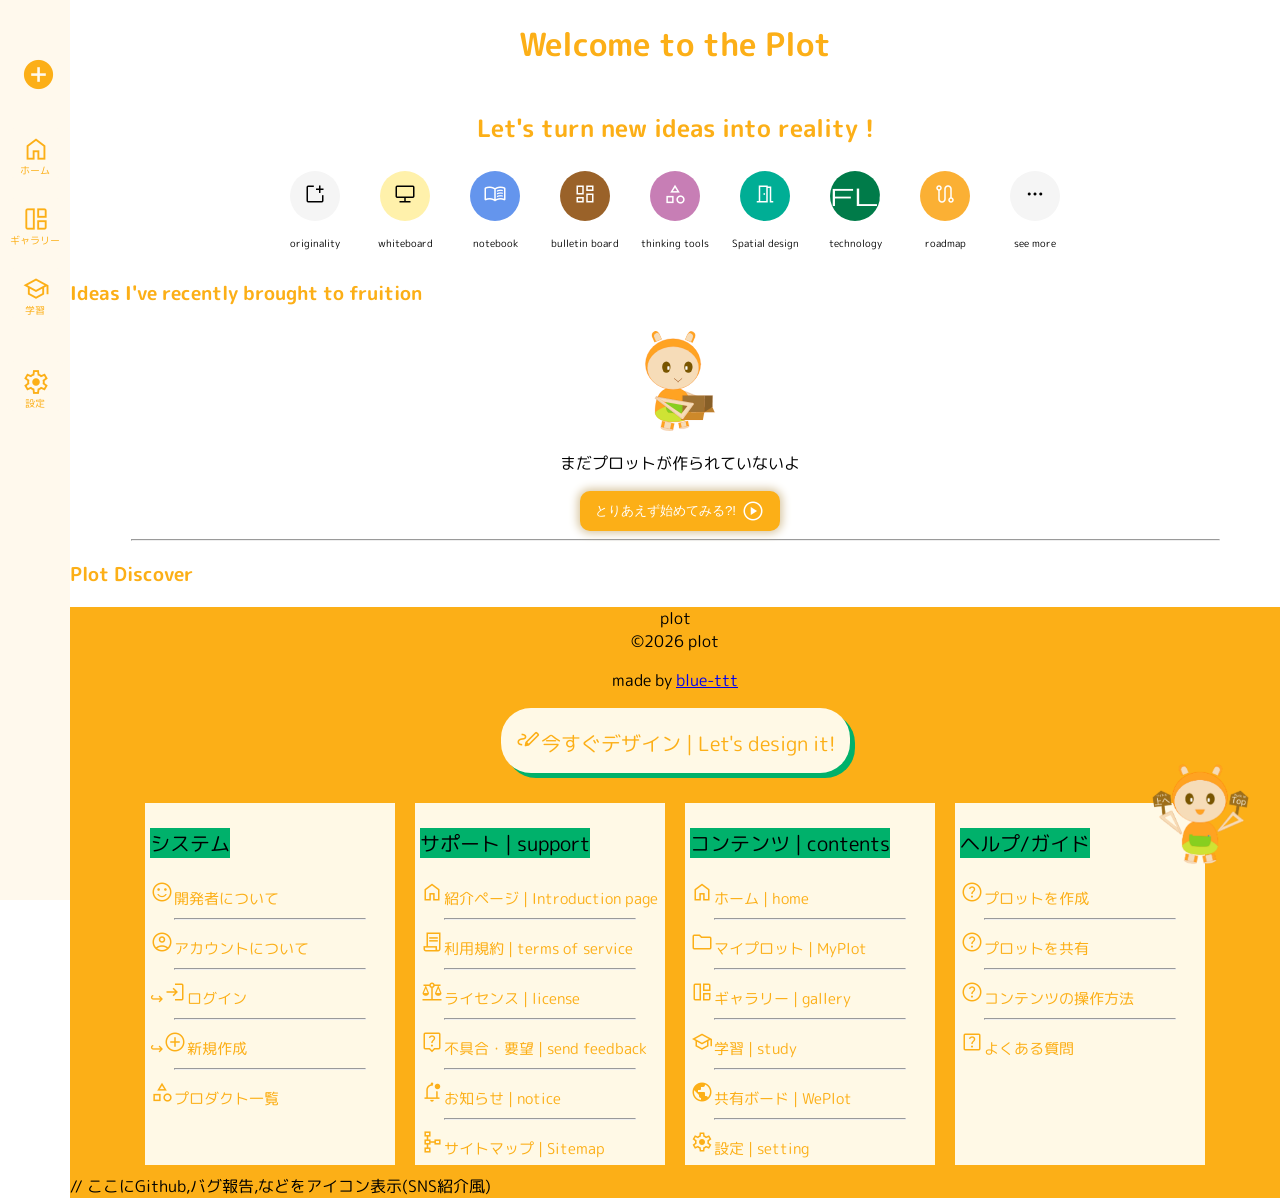
<file: index.html>
<!DOCTYPE html>
<html lang="ja">
<head>
  <meta charset="UTF-8">
  <meta name="viewport" content="width=device-width, initial-scale=1.0">
  <title>plot 誰もが小さなアイディアを大きな創造に</title>
  <link rel="icon" href="data/plot-icon.png">
  <link rel="stylesheet" href="program/style.css">
  <script src="program/fetch.js"></script>
  <script src="program/i18n.js"></script>
  <style>
   body{ margin:0; padding-left:70px;/* navの分開ける */ }
   .allcenter{ display:flex; flex-direction:column; justify-content:center; align-items:center;  }
   .back-to-top{ position:fixed; right:30px; bottom:30px; z-index:240; }
   .btn-make-plot{ border-radius:50%; border:none; font-size:30px; width:50px; aspect-ratio:1/1; padding:0; margin:5px 20px; transition:all 0.2s ease-in-out; }
   .btn-make-plot:hover{ transform:scale(1.1); }
   .make-new-plots-BtnAndText{ flex-direction:column; justify-content:center; padding:0; text-align:center; }
   .make-new-plots{ display:flex; flex-direction:row; padding:0; flex-wrap:wrap; }
   .make-new-plots p{ font-size:10px; }

   .noplot{ margin: 5px; width:100%; display:flex; flex-direction: column; justify-content:center; align-items: center; }
   .noplot img{ width:100px; height:100px; margin:5px; padding:0; }
   .noplot button{ width:200px; height:40px; background-color:#FCAF17; color:#fff; border:none; box-shadow:0 0 10px 2px #d5c29b; border-radius:10px; display:flex; flex-direction:row; justify-content:center; align-items:center; }
    
  @media(max-width:768px){
    body{ padding-left:0; padding-bottom:50px;/*navの左余白を消し,下に作る*/ }
    nav{ bottom:40px; width:100vw; height:50px; position: fixed; }
    .back-to-top{ position:fixed; right:10px; bottom:35px; z-index:240; }
    }
  </style>
</head>
<body>
  <nav><div id="navi"></div></nav>
 <div class="allcenter">
  <h1 class="i18n">プロットへようこそ | Welcome to the Plot</h1>
  <h2 class="i18n">新しいアイデアを形にしましょう！ | Let's turn new ideas into reality !</h2>
  <div class="make-new-plots">
   <div class="make-new-plots-BtnAndText"><button class="btn-make-plot make-plot-blank" style="color:#000; background-color:#f5f5f5;"><icon class="btn">new_window</icon></button><p class="i18n">空白 | originality</p></div>
   <div class="make-new-plots-BtnAndText"><button class="btn-make-plot make-plot-whiteboard" style="color:#000; background-color:#FFF1AB;"><icon class="btn">jamboard_kiosk</icon></button><p class="i18n">ホワイトボード | whiteboard</p></div>
   <div class="make-new-plots-BtnAndText"><button class="btn-make-plot make-plot-whiteboard" style="color:#fff; background-color:#6495ED;"><icon class="btn">menu_book</icon></button><p class="i18n">ノート | notebook</p></div>
   <div class="make-new-plots-BtnAndText"><button class="btn-make-plot make-plot-bulletinboard" style="color:#fff; background-color:#9A6229;"><icon class="btn">dashboard</icon></button><p class="i18n">掲示板 | bulletin board</p></div>
   <div class="make-new-plots-BtnAndText"><button class="btn-make-plot make-plot-thinkingtools" style="color:#fff; background-color:#C77EB5;"><icon class="btn">category</icon></button><p class="i18n">思考ツール | thinking tools</p></div>
   <div class="make-new-plots-BtnAndText"><button class="btn-make-plot make-plot-spacedesign" style="color:#fff; background-color:#00AE95;"><icon class="btn">meeting_room</icon></button><p class="i18n">空間デザイン | Spatial design</p></div>
   <div class="make-new-plots-BtnAndText"><button class="btn-make-plot make-plot-thinkingtools" style="color:#fff; background-color:#007B49;"><icon class="btn">flowchart</icon></button><p class="i18n">技術 | technology</p></div>
   <div class="make-new-plots-BtnAndText"><button class="btn-make-plot make-plot-roadmap" style="color:#fff; background-color:#FBB034;"><icon class="btn">route</icon></button><p class="i18n">ロードマップ | roadmap</p></div>
   <div class="make-new-plots-BtnAndText"><button class="btn-make-plot make-plot-more" style="color:#000; background-color:#f5f5f5;"><icon class="btn">more_horiz</icon></button><p class="i18n">もっと見る | see more</p></div>
  </div>
 </div>
  
  <h3 class="i18n">最近 形にしたアイデア | Ideas I've recently brought to fruition</h3>
  <div id="MyPlots"><div id="noPlot" class="noplot"><img src="data/plot-none.svg"></img><p>まだプロットが作られていないよ</p><button>とりあえず始めてみる?!<icon class="btn" style="margin-left: 5px;">play_circle</icon></button></div></div>

  <hr style="width:90%;">
  <h3>Plot Discover</h3>
  
   <footer>
    <a href="" data-tooltip="ページ上へ戻る" class="back-to-top"><img src="data/plot-BackToTop.png" alt="ページ上に戻る" style="width:100px; height:auto;"></a>
    <div id="footer"></div>
   </footer>
 <script>
  const MyPlot_data = '';
  if (MyPlot_data){

  } else {
    document.getElementById('noPlot').style.display = 'flex';
  };
  i18nStart();
 </script>
</body>
</html>
</file>
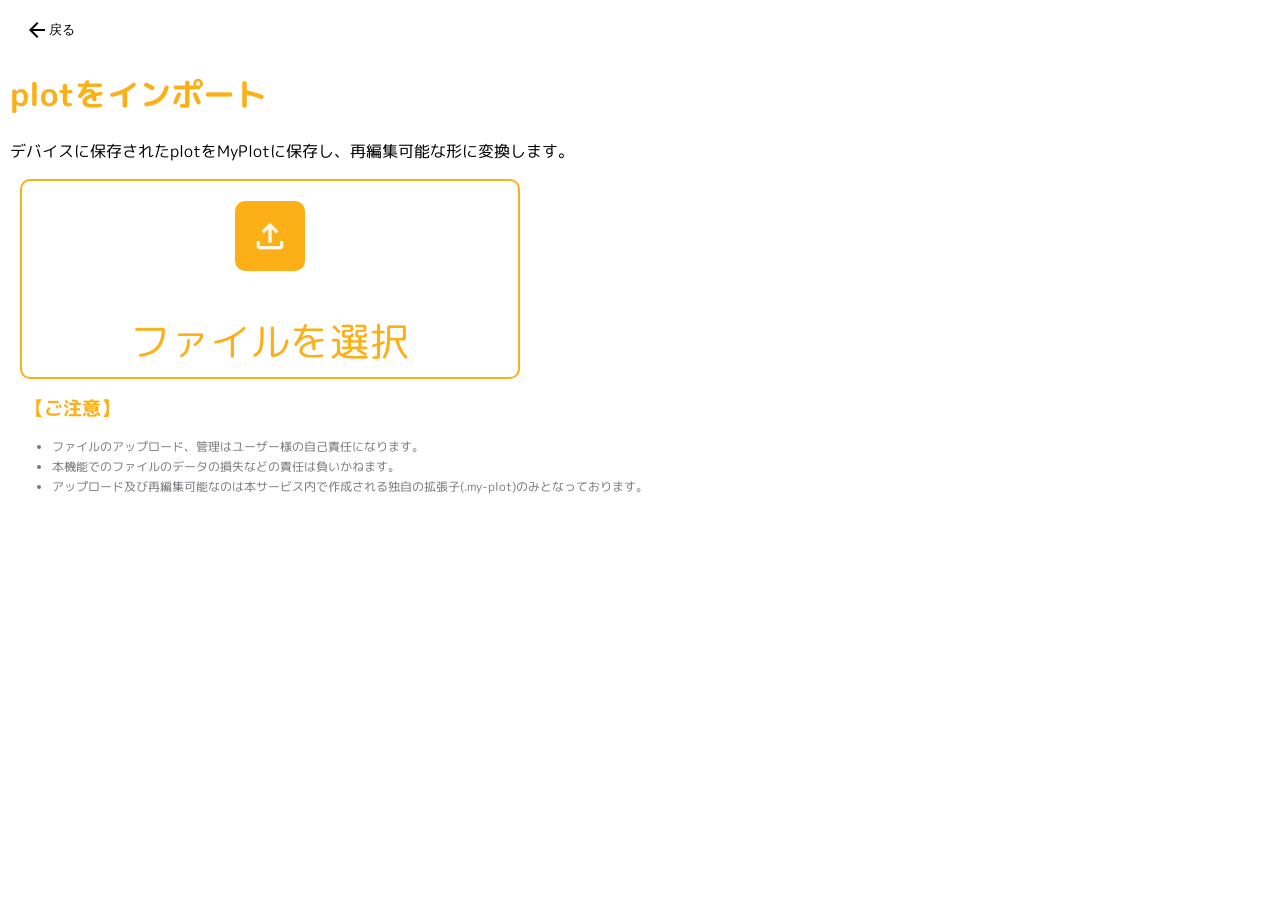
<file: support/Import/index.html>
<!DOCTYPE html>
<html lang="ja">
  <head>
    <title>プロットをインポートする</title>
    <meta charset="UTF-8">
    <meta name="viewport" content="width=device-width, initial-scale=1.0 user-scalable=no">
    <link rel="stylesheet" href="https://blue-ttt.github.io/plot/program/style.css">
    <script src="https://blue-ttt.github.io/plot/program/i18n.js"></script>
  </head>
  <body>
    <button class="btn-back" onclick="window.history.back();"><span class="material-symbols-outlined">arrow_back</span>戻る</button>
    <h1>plotをインポート</h1>
    <p>デバイスに保存されたplotをMyPlotに保存し、再編集可能な形に変換します。</p>
    <!--- アップロード部分(本物は隠して、labelで関連つけたのでcssを指定) --->
    <label class="file-upload">
      <input type="file" accept=".png">
      <div class="upload-file-texts">
      <span class="material-symbols-outlined upload-rogo">upload</span>
      <p style="font-size:40px;">ファイルを選択</p>
      </div>
    </label>
    <h3 style="padding:0; margin:15px;">【ご注意】</h3>
    <ul>
    <li class="up-warning-text">ファイルのアップロード、管理はユーザー様の自己責任になります。</li>
    <li class="up-warning-text">本機能でのファイルのデータの損失などの責任は負いかねます。</li>
    <li class="up-warning-text">アップロード及び再編集可能なのは本サービス内で作成される独自の拡張子(.my-plot)のみとなっております。</li>
    </ul>

    <style>
      body{ padding:10px; margin:0; }
      .file-upload{ display:flex; max-width:500px; height:200px; margin:10px; padding:20px; background-color:#fff; color:#FCAF17; cursor:pointer; border:2px solid #FCAF17; border-radius:10px; transition:all 0.3s ease; }
      .file-upload:hover{ background-color:#FFF9E6; }
      .upload-rogo{ display:flex; border-radius:10px; width:70px; height:70px; padding:0; margin:auto; font-size:40px; background-color:#FCAF17; color:#FFF9E6; align-items:center; justify-content:center; }
      .upload-file-texts{ display:flex; flex-direction:column; align-items:center; justify-content:center; margin:auto; padding:0; }
      input[type="file"]{ display:none; }
      .up-warning-text{ color:#77787B; font-size:12px; padding:0; margin:2px; }
    </style>
  </body>
</html>
</file>
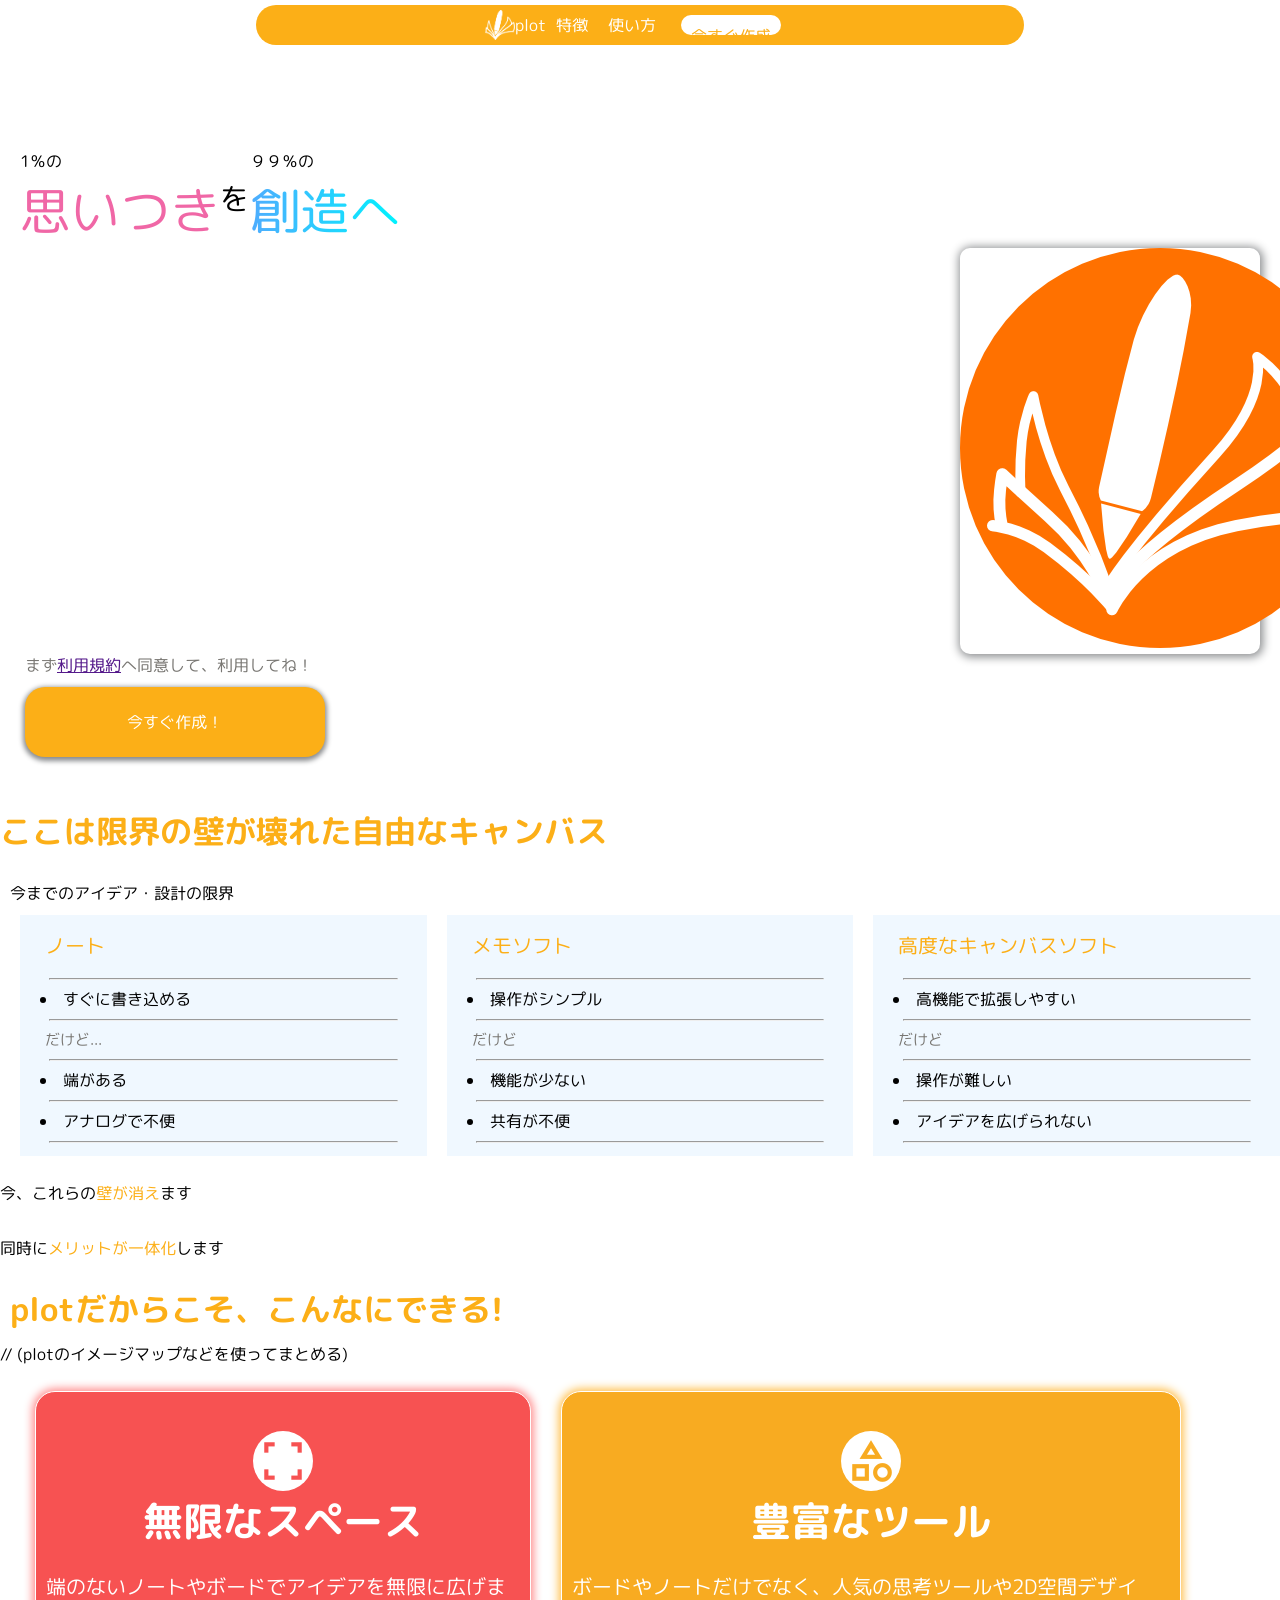
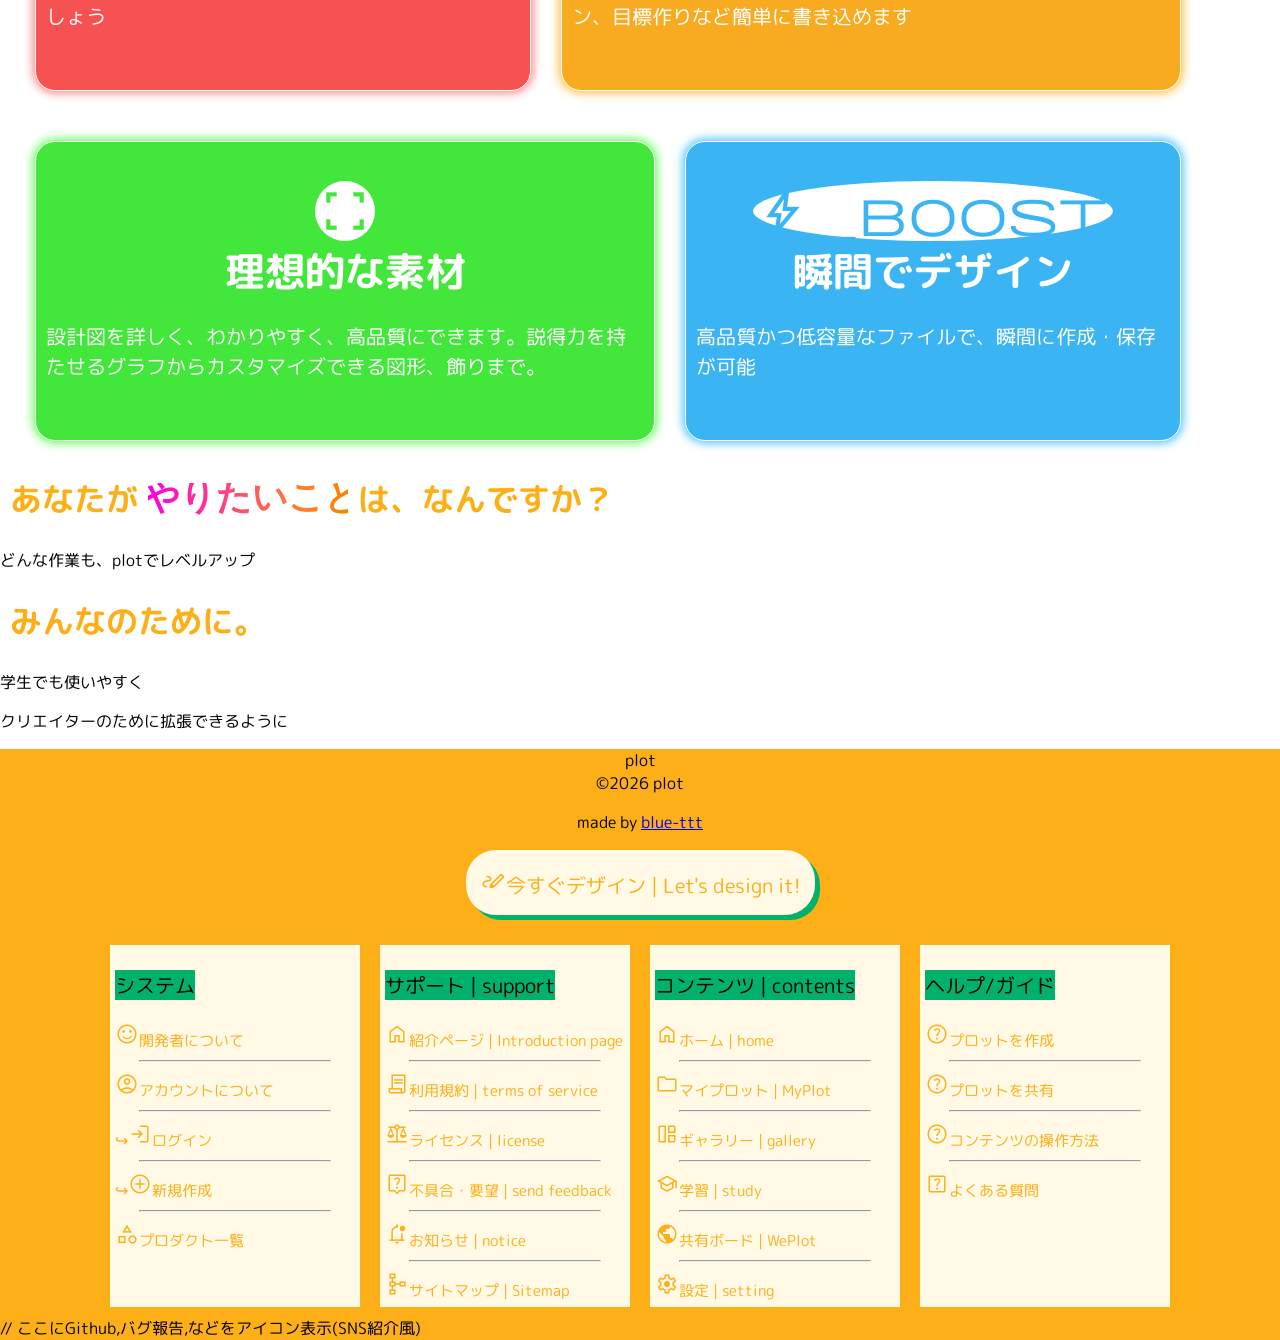
<file: about.html>
<!DOCTYPE html>
<html lang="ja">
<head>
 <meta charset="UTF-8">
 <title>plot 誰もが小さなアイディアを大きな創造に</title>
 <link rel="stylesheet" href="program/style.css">
 <meta name="viewport" content="width=device-width, initial-scale=1.0">
 <script src="program/fetch.js"></script>
 <script src="program/i18n.js"></script>
 <style>
  body{ padding:0; margin:0; padding-top:50px; }
  header{ display: block; width:100vw; background-color: #fff;padding:0; margin:0; position: fixed; top: 0; z-index:200; }
  .header{ background-color:#FCAF17; width:60%; border-radius:30px; padding:5px; margin:auto; display:flex; flex-direction:column; align-items:center; justify-content:center; position: fixed; top: 5px; left:50%; transform: translateX(-50%); }
  .head-infolink{ padding:0; margin:0 10px; color:#fff; text-decoration:none; }
  .head-infolink:hover{ text-decoration:underline; }
  .head-makebtn{ display:inline-block; height:20px; padding:10px; margin:0 15px; background-color:#fff; color:#FCAF17; border-radius:30px; text-decoration:none; }
  .header:hover .header-more-text{ display:flex; }
  .header-more-text{ display:none; flex-direction:row; align-items:center; justify-content:center; }
  .header-more-text-textbox{ display:flex; flex-direction:column; align-items:center; justify-content:center; }
  .header-question{ flex:1; }
  .header-question hr{ width:80%; padding:0; margin:5px auto; height:0; border-top:1px solid #797773; }
  .header-main{ display: flex; flex-direction: row; justify-content: center; align-items: center; }

  .header-link{ flex:1; }
  .header-link p{ font-size:10px; margin:0; padding:0; margin-left:10px; }
  .header-text-link{ text-decoration:underline; color:#fff; }
  
  .title-area{ padding:0; margin:20px; margin-top: 100px; display:flex; flex-direction:column; }
  .title1{ color:#F067A6; font-size:50px; padding:0; margin:0; }
  .title2{ color:#000; font-size:30px; display:flex; align-items:center; }
  .title3{ font-size:50px; padding:0; margin:0; background:linear-gradient(to right, #4facfe 0%, #00f2fe 100%); -webkit-background-clip:text; background-clip:text;/*文字へ切り抜く*/ color:transparent; }
  .title-idea{ display:flex; flex-direction:column; }
  .title-souzou{ display:flex; flex-direction:column; }
  .title_textarea{ padding:0; margin:0; display:flex; flex-direction:row; }
  .title_video{ width:300px; border-radius:10px; box-shadow:1px 1px 10px 2px #8A8C8E; margin-left: auto; }
  .text1{ margin:0px 5px; padding: 0; color: #797773; }
  .btn-now-make{ display:flex; flex-direction: row; align-items: center; justify-content: center; background-color: #FCAF17; text-decoration: none; color:#fff; border-radius: 20px; width:300px; height:70px; padding: none; margin: 10px 5px; box-shadow: 0px 2px 5px 2px #8A8C8E; }

  .index{ background-color:#fff; padding:10px; margin:0; }
  .index2_cade_board{ padding:10px 20px; display:flex; flex-direction:row; }

  .index1{ display:flex; flex-direction: column; }
  .index1-cades{ display: flex; flex-direction: row; align-items: center; justify-content: center; padding:0; margin:5px 10px; width:100%; }
  .index1 .cade{ display: flex; flex-direction: column; justify-content: center; flex:1; margin:5px 10px; padding:5px 20px; background-color:aliceblue; }
  .index1 .cade-title{ color:#FCAF17; margin:10px 5px !important; }
  .index1 .cade-title{ font-size: 20px; }
  .index1 .cade p{margin:0 5px;}
  .index1 .mini-text{ color:#797773; font-size: 15px; margin:5px; }
  .index1 hr{width:95%; }
  
  .index2{ position:sticky; top:0px; z-index:100; }
  .index2_cade{ display:flex; flex-direction:column; align-items:center; justify-content:center; padding:10px; margin:15px; box-shadow:0px 0px 10px 2px var(--shadowColor); border-radius:20px; height:300px; color:#fff; border:1px solid #fff; z-index:5; transition:all 0.2s ease-in-out; }
  .index2_cade b{ font-size:40px; }
  .index2_cade p{ font-size:20px; }
  .index2_cade .material-symbols-outlined{ background-color:#fff; font-size:50px; padding:5px; margin:0; border-radius:50%; }
  .index2_cade:hover{ transform:translateY(-5px); box-shadow:0px 3px 10px 2px var(--shadowColor); z-index:5; }

  .index3{ display: flex; flex-direction: row; align-items: center; }
  .index3 svg{ margin:0 10px; }

  @media(max-width:768px){
   .index{ background-color:#fff; padding:5px; margin:0; }
   .index2_cade{ width:90% !important; }
   .index2_cade_board{ padding:10px; display:flex; flex-direction:column; }
  }
 </style>
</head>
<body>
 <header>
  <div class="header">
   <div class="header-main">
    <img src="https://blue-ttt.github.io/plot/data/plot_icon_outline.png" style="width:30px; height:30px;"><span style="color:#fff;">plot</span>
    <a class="head-infolink" href=" ">特徴</a>
    <a class="head-infolink" href=" ">使い方</a>
    <a class="head-makebtn" href=" ">今すぐ作成</a>
   </div>
  <div class="header-more-text">
   <div class="header-link">
    <p>ギャラリーページ</p>
    <a href="gallery.html" class="header-text-link">どんな物が作れる？</a>
    <p>編集ページでの</p>
    <a href="gallery.html" class="header-text-link">操作方法</a>
   </div>
   <div class="header-question">
    <b style="margin:5px auto;">Q&A</b>
    <p>Q：今すぐ作りたいのですが</p>
    <p>A：もちろん可能です。アカウント作成もアプリ入手も必要ありません。上の『今すぐ作成』を押して可能性を広げましょう！</p>
    <hr>
    <p>Q：無料ですか？</p>
    <p>A：無料です！追加料金もなく基本的に無制限に使えます。</p>
    <hr>
    <p>Q：高度な技術の知識がないのですが</p>
    <p>A：大丈夫です。簡単な操作でノートのように直感的に思いついたことを形にできます。</p>
    <hr>
    <p>Q：大まかに作った後、詳細をカスタマイズしたいのですが、この切り替えは可能ですか？</p>
    <p>A：可能です！直感操作の「ひらめき」モードから細かいところまで正確に設計できる「くみたて」モードへ途中変更可能です。</p>
    </div>
   </div>
 </header>
 
 <div class="title-area">
  <div class="title_textarea">
   <span class="title-idea"><span>1％の</span><span class="title1"> 思いつき</span></span>
   <span class="title2">を</span>
   <span class="title-souzou"><span>９９％の</span><span class="title3"> 創造へ</span></span>
  </div>
  <div class="title_video"><video src="" loop autoplay muted playsinline poster="https://blue-ttt.github.io/plot/data/plot-icon.png"></video></div>
  <p class="text1">まず<a href="">利用規約</a>へ同意して、利用してね！</p>
  <a href="" class="btn-now-make">今すぐ作成！</a>
 </div>
<div class="index1">
  <h1>ここは限界の壁が壊れた自由なキャンバス</h1>
  <p style="margin:0 10px; margin-top: 5px;">今までのアイデア・設計の限界</p>
  <div class="index1-cades">
  <div class="cade">
    <p class="cade-title">ノート</p><hr>
    <li>すぐに書き込める</li><hr>
    <p class="mini-text">だけど...</p><hr>
    <li>端がある</li><hr>
    <li>アナログで不便</li><hr>
  </div>
  <div class="cade">
    <p class="cade-title">メモソフト</p><hr>
    <li>操作がシンプル</li><hr>
    <p class="mini-text">だけど</p><hr>
    <li>機能が少ない</li><hr>
    <li>共有が不便</li><hr>
  </div>
  <div class="cade">
    <p class="cade-title">高度なキャンバスソフト</p><hr>
    <li>高機能で拡張しやすい</li><hr>
    <p class="mini-text">だけど</p><hr>
    <li>操作が難しい</li><hr>
    <li>アイデアを広げられない</li><hr>
  </div>
  </div>
  <p>今、これらの<span class="maincolor">壁が消え</span>ます</p>
  <p>同時に<span class="maincolor">メリットが一体化</span>します</p>
</div>


 <div>
  <h1 class="index index2">plotだからこそ、こんなにできる!</h1>
  // (plotのイメージマップなどを使ってまとめる)
  <div class="index2_cade_board">
   <div class="index2_cade" style="width:40%; background-color:#F75252; --shadowColor:#FF8181;"><span class="material-symbols-outlined" style="color:#F75252;">fullscreen</span><b>無限なスペース</b><p>端のないノートやボードでアイデアを無限に広げましょう</p></div>
   <div class="index2_cade" style="width:50%; background-color:#F8AB21; --shadowColor:#FFBB41;"><span class="material-symbols-outlined" style="color:#F8AB21;">category</span><b>豊富なツール</b><p>ボードやノートだけでなく、人気の思考ツールや2D空間デザイン、目標作りなど簡単に書き込めます</p></div>
  </div>
  <div class="index2_cade_board">
   <div class="index2_cade" style="width:50%; background-color:#43E73B; --shadowColor:#5FFD57;"><span class="material-symbols-outlined" style="color:#43E73B;">fullscreen</span><b>理想的な素材</b><p>設計図を詳しく、わかりやすく、高品質にできます。説得力を持たせるグラフからカスタマイズできる図形、飾りまで。</p></div>
   <div class="index2_cade" style="width:40%; background-color:#3BB4F3; --shadowColor:#48C0FF;"><span class="material-symbols-outlined" style="color:#3BB4F3;">bolt_boost</span><b>瞬間でデザイン</b><p>高品質かつ低容量なファイルで、瞬間に作成・保存が可能</p></div>
  </div>
 </div>

 <div>
  <h1 class="index index3">あなたが<svg width="200px" height="100%" viewBox="0 0 2082 337" version="1.1" xmlns="http://www.w3.org/2000/svg" xmlns:xlink="http://www.w3.org/1999/xlink" xml:space="preserve" xmlns:serif="http://www.serif.com/" style="fill-rule:evenodd;clip-rule:evenodd;stroke-linejoin:round;stroke-miterlimit:2;"><g transform="matrix(1,0,0,1,-199.48682,-1071.988267)"><g transform="matrix(1,0,0,1,-18957.535433,0)"><g transform="matrix(0.216315,0,0,0.216315,18946.628004,1116.610289)"><g transform="matrix(1662.947697,0,0,1662.947697,11065.059385,1027.624421)"></g><text x="788.043px" y="1027.624px" style="font-family:'HanziPenSC-W3', 'HanziPen SC', cursive;font-size:1662.948px;fill:url(#_Linear1);">やりたいこと</text></g></g></g><defs><linearGradient id="_Linear1" x1="0" y1="0" x2="1" y2="0" gradientUnits="userSpaceOnUse" gradientTransform="matrix(9621.815373,0,0,1554.856096,972.629814,571.145279)"><stop offset="0" style="stop-color:rgb(255,0,217);stop-opacity:1"/><stop offset="0.73" style="stop-color:rgb(255,124,50);stop-opacity:1"/><stop offset="1" style="stop-color:rgb(255,131,0);stop-opacity:1"/></linearGradient></defs></svg>は、なんですか？</h1>
  <p>どんな作業も、plotでレベルアップ</p>
  <div></div>
 </div>

 <h1 class="index">みんなのために。</h1>
 <p>学生でも使いやすく</p>
 <p>クリエイターのために拡張できるように</p>
 
 <footer><div id="footer"></div></footer>
 
 <script>
  i18nStart();
 </script>
</body>
</html>
</file>
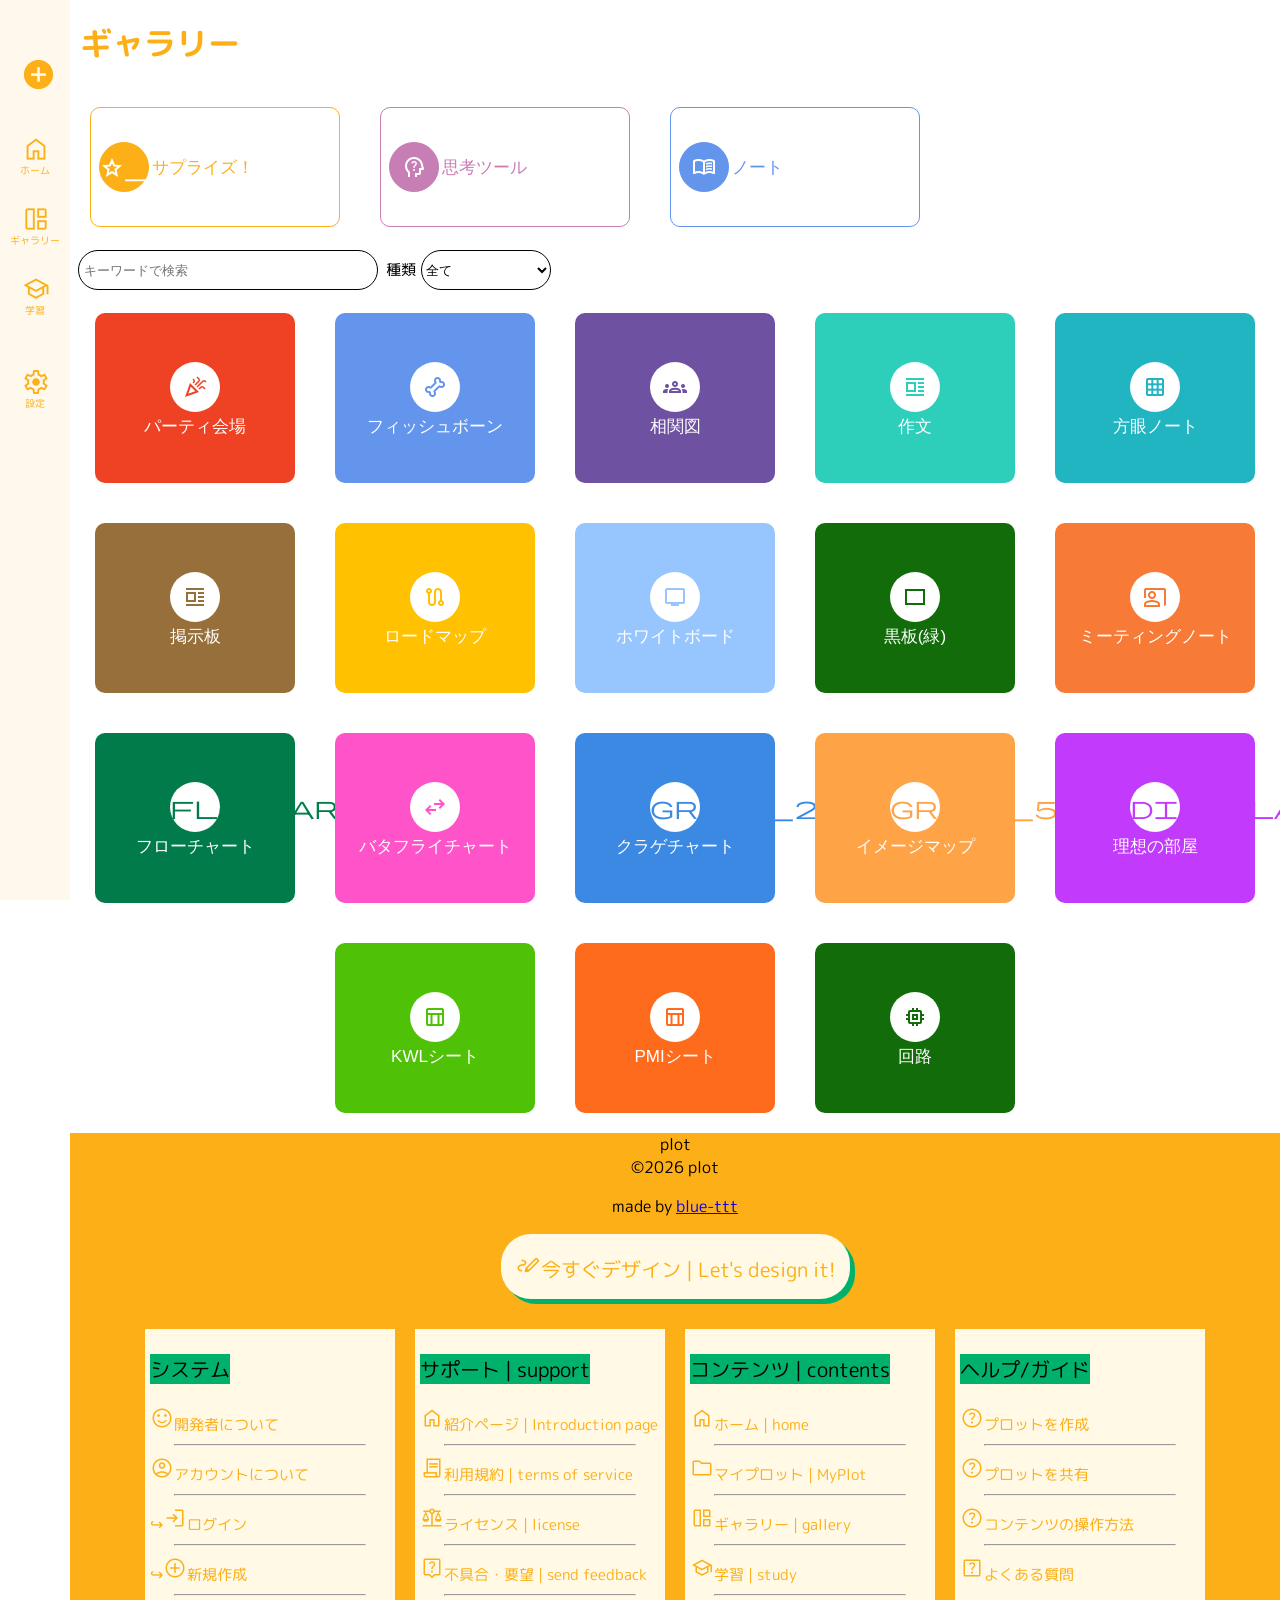
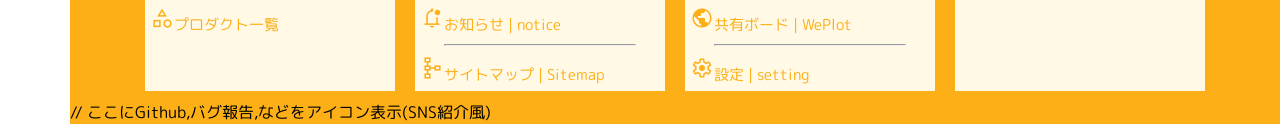
<file: gallery.html>
<!DOCTYPE html>
<html lang="ja">
<head>
  <title>ギャラリー</title>
  <meta charset="UTF-8">
  <meta name="viewport" content="width=device-width, initial-scale=1.0">
  <link rel="stylesheet" href="https://fonts.googleapis.com/css2?family=Material+Symbols+Outlined:opsz,wght,FILL,GRAD@20..48,100..700,0..1,-50..200" />
  <link rel="stylesheet" href="https://blue-ttt.github.io/plot/program/style.css">
  <script src="https://blue-ttt.github.io/plot/program/fetch.js"></script>
  <script src="https://blue-ttt.github.io/plot/program/i18n.js"></script>
</head>
<body>
  <script>
    const GalleryData = [
      { title: "パーティ会場", info: "素敵なパーティ会場のレイアウトを設計しましょう", HowToUse: "1. 会場の枠を調整　/　2. 素材やテキスト、メモで設計", img: "https://blue-ttt.github.io/plot/data/plot-ad1.png", other: "お祝い 空間デザイン", id: "G_0001", color: "#EF4123", icon: "celebration", tag: "spatial_design", },
      { title: "フィッシュボーン", info: "なぜ？と思ったら骨を増やし、根本的な原因を解決しましょう", other: "魚 さかな 思考ツール", id: "G_0002", color: "#6495ED", icon: "pet_supplies", tag: "thinking_tools", },
      { title: "相関図", info: "人物と人物の関係の全体像をまとめましょう", other: "関係性", id: "G_0003", color: "#6F51A1", icon: "groups", tag: "bulletin_board", },
      { title: "作文", info: "書くことを明確にし、完璧な作文を作りましょう", other: "文章 国語 フレーズ", id: "G_0004", color: "#2DCFBB", icon: "format_image_left", tag: "thinking_tools", },
      { title: "方眼ノート", info: "図や文字の書きやすい方眼で、アイデアをまとめましょう", other: "四角", id: "G_0005", color: "#20B5C1", icon: "grid_on", tag: "notebook", },
      { title: "掲示板", info: "情報を付けて付けて 繋げて繋げて 整理しましょう", other: "ボード", id: "G_0006", color: "#976F3A", icon: "format_image_left", tag: "board", },
      { title: "ロードマップ", info: "目標は大きく！そして達成するためにやる事を具体化しましょう", other: "目標に向けて todo", id: "G_0007", color: "#FFC100", icon: "route", tag: "roadmap", },
      { title: "ホワイトボード", info: "枠のない空間で発想を広げていきましょう", other: "", id: "G_0008", color: "#97C6FF", icon: "tv", tag: "board", },
      { title: "黒板(緑)", info: "制限のない授業を始めましょう", other: "学校", id: "G_0009", color: "#126C0A", icon: "rectangle", tag: "board", },
      { title: "ミーティングノート", info: "会議でのアイデアや決定事項を記録しましょう", other: "ビジネス タスク", id: "G_0010", color: "#f77a36", icon: "co_present", tag: "notebook", },
      { title: "フローチャート", info: "最先端のプログラムを設計しよう", other: "プログラミング　プログラム", id: "G_0011", color: "#007B49", icon: "flowchart", tag: "technology", },
      { title: "バタフライチャート", info: "対立する２つの項目を比較し正確な判断をしましょう", other: "蝶 ちょう 思考ツール", id: "G_0012", color: "#ff54c9", icon: "swap_horiz", tag: "thinking_tools", },
      { title: "クラゲチャート", info: "結論に合う理由や根拠を広げましょう", other: "発想 論理的 文 くらげ 思考ツール", id: "G_0013", color: "#3b89e3", icon: "graph_2", tag: "thinking_tools", },
      { title: "イメージマップ", info: "テーマから連想するアイデアを無限に広げましょう", other: "広がる マインドマップ クモの巣 放射状 思考ツール", id: "G_0014", color: "#ffa347", icon: "graph_5", tag: "thinking_tools", },
      { title: "理想の部屋", info: "自分の理想の空間を設計して本物にしましょう", other: "空間デザイン", id: "G_0015", color: "#c23afc", icon: "dine_lamp", tag: "spatial_design", },
      { title: "KWLシート", info: "「知ってる事」「知りたい事」「学んだこと」で学習やプロジェクトでプロセスを管理しましょう", other: "表 勉強 授業 仕事 前 振り返り kwl 思考ツール", id: "G_0016", color: "#4fc208", icon: "table_chart", tag: "thinking_tools", },
      { title: "PMIシート", info: "ものを 長所・短所・興味 と多角的な視点から冷静に判断しましょう", other: "表 勉強 授業 仕事 観察 振り返り pmi 思考ツール", id: "G_0017", color: "#ff6b1c", icon: "table_chart", tag: "thinking_tools", },
      { title: "回路", info: "未来の回路を設計しよう", other: "技術 テクノロジー エンジニア 開発", id: "G_0018", color: "#126C0A", icon: "memory", tag: "technology", },
    ]
  </script>
  <div id="navi"></div>
  <h1 style="padding:20px 10px; margin:0;">ギャラリー</h1>
  <div class="gallery_collection">
    <button class="c-gallery-cade" style="--gallery_cadeTop_color:#FCAF17;"><span class="material-symbols-outlined c-gallery-icon">star_shine</span><div class="c-gallery-cade-text"><span class="c-gallery-card-title">サプライズ！</span><span class="c-gallery-card-info">plotギャラリーからランダムで選びます！</span></div></button>
    <button class="c-gallery-cade" style="--gallery_cadeTop_color:#C77EB5;"><span class="material-symbols-outlined c-gallery-icon">psychology_alt</span><div class="c-gallery-cade-text"><span class="c-gallery-card-title">思考ツール</span><span class="c-gallery-card-info">課題に向けて思考力を大いに引き出すツールです</span></div></button>
    <button class="c-gallery-cade" style="--gallery_cadeTop_color:#6495ED;"><span class="material-symbols-outlined c-gallery-icon">menu_book</span><div class="c-gallery-cade-text"><span class="c-gallery-card-title">ノート</span><span class="c-gallery-card-info">端のない膨大なノートで知識やアイデアを広げましょう</span></div></button>
  </div>
  
  <div class="search_and_filter">
    <input type="search" placeholder="キーワードで検索" name="SearchGallery_text" class="SearchGallery_Text" oninput="SearchGallery(this.value);">

    <label style="display:flex; flex-direction:row; align-items:center; padding:0; margin:0 3px;"><p style="font-size:15px; padding:0; margin:0;">種類</p>
      <select class="search_and_filter_type" oninput="SearchGallery(this.value);">
        <option value="">全て</option>
        <option value="board">ボード</option>
        <option value="notebook">ノート</option>
        <option value="thinking_tools">思考ツール</option>
        <option value="spatial_design">空間デザイン</option>
        <option value="technology">技術・設計</option>
        <option value="roadmap">ロードマップ</option>
      </select>
    </label>
  </div>
  
    <div class="Gallery_Cades" id="AllGallery"></div>
    <div class="g-overlay" style="width:100vw; height:100vh; background-color:#00000080; position:fixed; top:50%; left:50%; transform:translate(-50%, -50%); z-index:290; display:none;"></div>
    <div id="gallery_cade_info"></div>

  <div class="not_found" style="display:none;">
    <img src="https://blue-ttt.github.io/plot/data/404.png" style="height:auto; width:200px;">
    <h2>ギャラリーが見つかりません</h2>
    <p>入力内容を変えてみて下さい</p>
  </div>
  
  <div id="footer"></div>
  <style>
    .SearchGallery_Text{ display:flex; justify-content:flex-end; width:300px; height:40px; background-color:#fff; border-radius:20px; border:1px solid #000; padding:3px 5px; margin:0 5px; }
    .not_found{ flex-direction:column; padding:0; margin:10px; }
    .search_and_filter{ display:flex; flex-direction:row; padding:0; margin:3px; }
    .search_and_filter_type{ width:130px; height:40px; padding:0; margin:0 5px; border-radius:20px; border:1px solid #000; background-color:#fff; }
    
    .Gallery_Cades{ display:flex; flex-direction:row; justify-content:center; flex-wrap:wrap; }
    .gallery_collection{ display:flex; flex-direction:row; justify-content:flex-start; overflow-x:auto; }
    
    .gallery-cade{ display:flex; flex-direction:column; justify-content:center; align-items:center; padding:5px; margin:20px; border:none; background-color:var(--color); color:#fff; border-radius:10px; width:200px; height:170px; cursor:pointer; transition:all 0.4s ease-out; }
    .gallery-cade:hover{ color:#fff; }
    .gallery-cade:active{ box-shadow:0px 0px 5px 1px #8A8C8E; transform:scale(1.1); }
    .gallery-card-title{ transition:all 0.4s ease-out; font-size:17px; color:#fff; }
    .gallery-cade:hover .gallery-card-title{ transform:translateY(-20px); color:#fff; }
    .gallery-card-info{ display:none; color:var(--color); transition:all 0.4s ease-out; font-size:12px; }
    .gallery-cade:hover .gallery-card-info{ display:flex; justify-content:center; align-items:center; color:#fff; }
    /* 下はgoogleアイコンが含まれていて,flexだと位置計算が優先されるので,gridを使う */
    .gallery-icon{ display:grid; place-items:center; border-radius:50%; background-color:#fff; color:var(--color); width:50px; height:50px; aspect-ratio:1/1; margin:3px; padding:0; transition:all 0.4s ease-out; }
    .gallery-cade:hover .gallery-icon{ background-color:#fff; color:var(--color); transform:translateY(-20px) scale(1.1) rotate(-20deg); }
    
    /* --- トップ部分 --- */
    .c-gallery-cade{ display:flex; flex-direction:row; align-items:center; padding:5px; margin:20px; border:none; background-color:#fff; color:#fff; border:1px solid var(--gallery_cadeTop_color); border-radius:10px; width:250px; height:120px; cursor:pointer; transition:all 0.3s ease-out; flex-shrink:0; /*子要素の縮小を禁止*/ -webkit-overflow-scrolling:touch; }
    .c-gallery-cade:hover{ color:#fff; background-color:var(--gallery_cadeTop_color); }
    .c-gallery-cade:active{ box-shadow:0px 0px 5px 1px #8A8C8E; transform:scale(1.1); }
    .c-gallery-cade-text{ display:flex; flex-direction:column; justify-content:flex-start; }
    .c-gallery-card-title{ display:flex; justify-content:flex-start; transition:all 0.3s ease-out; font-size:17px; color:var(--gallery_cadeTop_color); }
    .c-gallery-cade:hover .c-gallery-card-title{ transform:translateY(-20px); color:#fff; }
    .c-gallery-card-info{ display:none; color:#FCAF17; transition:all 0.3s ease-out; font-size:12px; }
    .c-gallery-cade:hover .c-gallery-card-info{ display:flex; align-items:center; justify-content:flex-start; color:#fff; transform:translateY(-5px); }
    /* 下はgoogleアイコンが含まれていて,flexだと位置計算が優先されるので,gridを使う */
    .c-gallery-icon{ display:grid; place-items:center; border-radius:50%; background-color:var(--gallery_cadeTop_color); color:#fff; border:1px solid var(--gallery_cadeTop_color); width:50px; height:50px; aspect-ratio:1/1; margin:3px; padding:0; transition:all 0.3s ease-out; }
    .c-gallery-cade:hover .c-gallery-icon{ background-color:#fff; color:var(--gallery_cadeTop_color); transform:rotate(-20deg); }
    
    /* 詳細ページ */
    .CadeInfoPage{ display:flex; flex-direction:column; background-color:#fff; position:fixed; border-radius:25px; width:80vw; height:80vh; padding:10px; margin:0; z-index:300; top:50%; left:50%; transform:translate(-50%, -50%);}
    .btn-cade_info_edit{ max-width:320px; width:90%; height:50px; background-color:#FCAF17; color:#fff; border-radius:8px; border:none; padding:2px; margin:5px; transition:all 0.2s ease; }
    .btn-cade_info_edit:hover{ transform:scale(0.9); }
    .btn-cade_info_share{ max-width:120px; width:90%; height:50px; background-color:#fff; color:#000; border-radius:8px; border:1px solid #000; padding:2px; margin:5px; transition:all 0.2s ease; }
    .btn-cade_info_share:hover{ background-color:#f5f5f5; }
    .cade_info_img{ border-radius:20px; width:90%; max-width:320px; padding:0; margin:0; }
    .btn-cade-buttonarea{ display:flex; flex-direction:row; align-items:center; justify-content:center; padding:0; margin:5px auto; width:100%; }
    
  </style>
  <script>
    function SearchGallery (G_SearchFilter){
      const searchResult = GalleryData.filter(item => 
        item.title.includes(G_SearchFilter) ||
        item.info.includes(G_SearchFilter) ||
        item.tag.includes(G_SearchFilter) ||
        item.other.includes(G_SearchFilter)
         );
      // 検索結果があるか ないか
      const search_there_any = searchResult.length > 0;
      const message = document.querySelector('.not_found');
      if (search_there_any){
        message.style.display = "none";
      } else {
        message.style.display = "flex";
      }
      
      const gallery_html = searchResult.map(item => `
        <button class="gallery-cade" onclick="cade_info('${item.title}' ,'${item.info}' ,'${item.id}', '${item.HowToUse}', '${item.img}');" style="--color:${item.color}">
          <span class="material-symbols-outlined gallery-icon">${item.icon}</span>
          <span class="gallery-card-title">${item.title}</span>
          <span class="gallery-card-info">${item.info}</span>
        </button>
      `).join('');
      
      const input_contents_gallery = document.getElementById('AllGallery');
      input_contents_gallery.innerHTML = gallery_html;
    };
   //初期ページ(全て表示)
    SearchGallery("");
    
    function cade_info (title, info, id, HowToUse, img){
      const cade_info_html = `
        <div class="CadeInfoPage">
          <button class="cade-info-close btn-close i18n" data-tooltip="閉じる | close" onclick="CadeInfoClose();"><span class="material-symbols-outlined">close</span></button>
          <h2>${title}</h2>
          <div style="display:flex; flex-direction:row;">
            <div style="display:flex; flex:1; flex-direction:column;">
              <b style="color:#8A8C8E;">概要</b>
              <p style="margin:12px 3px;">${info}</p>
              <b style="color:#8A8C8E;">使い方</b>
              <p style="margin:12px 3px;">${HowToUse}</p>
            </div>
            <div style="display:flex; justify-content:flex-end; flex:1;">
              <img src="${img}" class="cade_info_img">
            </div>
          </div>
          <div class="btn-cade-buttonarea">
            <button class="btn-cade_info_edit"><span class="material-symbols-outlined">edit_square</span>編集</button>
            <button class="btn-cade_info_share"><span class="material-symbols-outlined">ios_share</span>共有</button>
          </div>
          
        </div>
      `
      gallery_overlay();
      const input_cade_info_html = document.getElementById('gallery_cade_info');
      input_cade_info_html.innerHTML = cade_info_html
    };
    
    function gallery_overlay(){
      const overlay = document.querySelector('.g-overlay')
      overlay.style.display = 'flex';
    };
    function CadeInfoClose(){
      const overlay = document.querySelector('.g-overlay')
      overlay.style.display = 'none';
      const cade_info = document.querySelector('.CadeInfoPage')
      cade_info.style.display = 'none';
    }

    i18nStart(); // 言語変換
  </script>
</body>
</html>
</file>
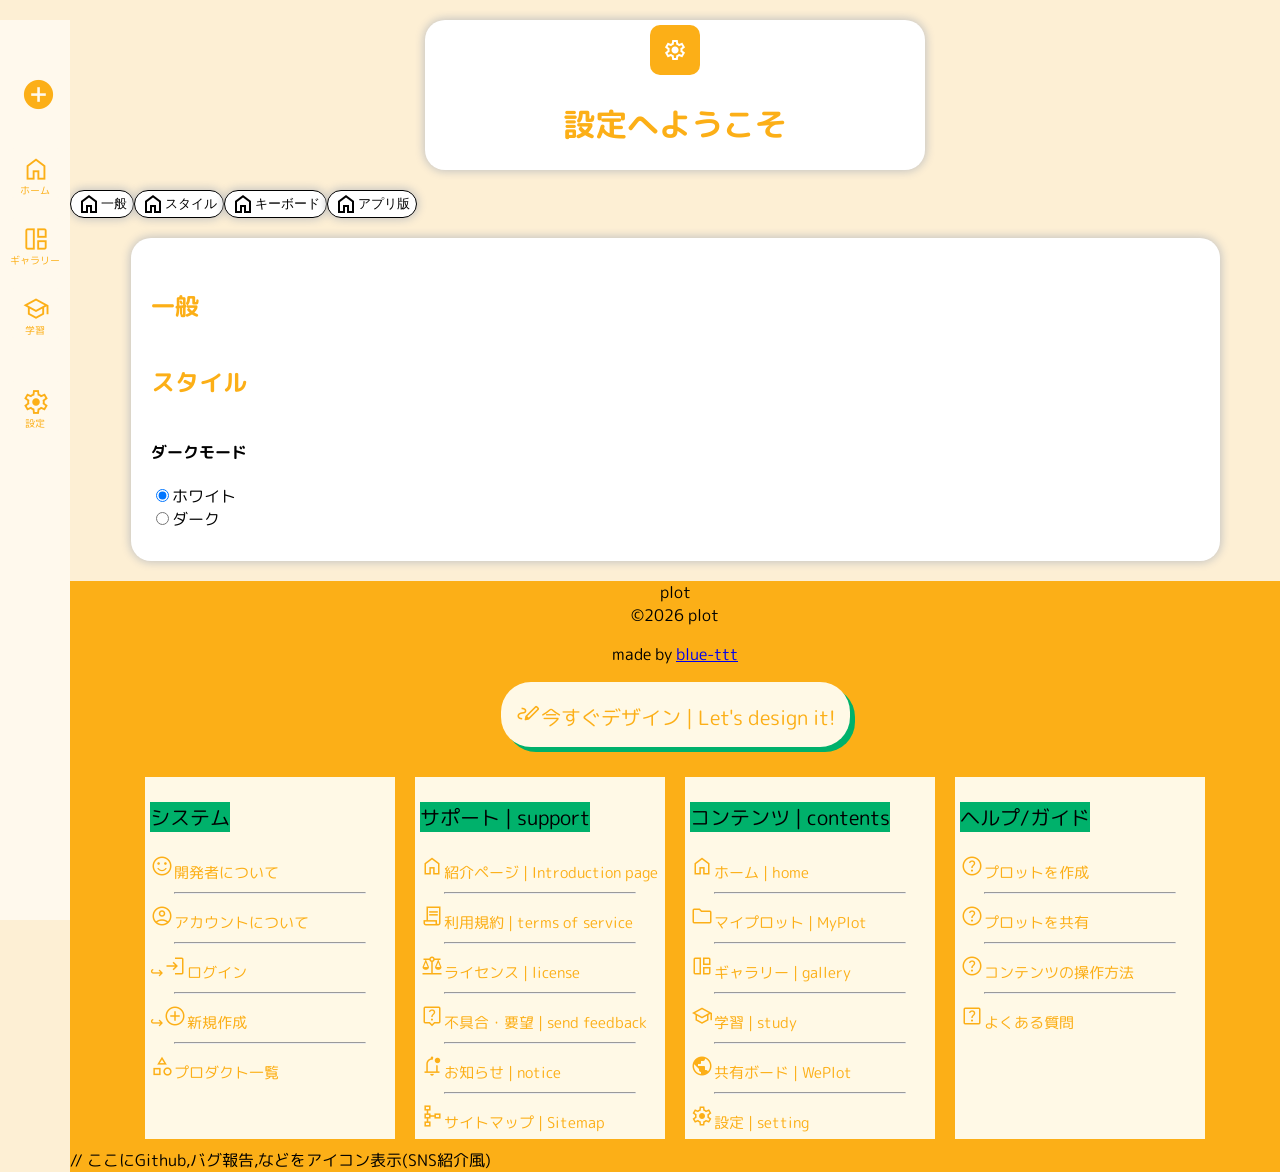
<file: setting.html>
<head>
  <title>設定</title>
  <link rel="stylesheet" href="https://fonts.googleapis.com/css2?family=Material+Symbols+Outlined:opsz,wght,FILL,GRAD@20..48,100..700,0..1,-50..200" />
  <link rel="stylesheet" href="https://blue-ttt.github.io/plot/program/style.css">
  <script src="https://blue-ttt.github.io/plot/program/fetch.js"></script>
  <script src="https://blue-ttt.github.io/plot/program/i18n.js"></script>
  <meta name="viewport" content="width=device-width, initial-scale=1.0">
  <meta charset="UTF-8">
</head>

<body>
  <nav>
    <div id="navi"></div>
  </nav>
  <div class="WelcomeToSetting setting-cade">
    <span class="material-symbols-outlined">settings</span>
    <h1>設定へようこそ</h1>
  </div>
  <div class="all-setting-cade">
    <button class="setting-cade setting-type"><span class="material-symbols-outlined">home</span>一般</button>
    <button class="setting-cade setting-type"><span class="material-symbols-outlined">home</span>スタイル</button>
    <button class="setting-cade setting-type"><span class="material-symbols-outlined">home</span>キーボード</button>
    <button class="setting-cade setting-type"><span class="material-symbols-outlined">home</span>アプリ版</button>
  </div>
<div class="setting-page setting-cade">
  <h2>一般</h2>
  
  <h2>スタイル</h2>
<div class="SetBoard-style-darkmode">
  <h4>ダークモード</h4>
  <div><input type="radio" id="set-style-darkmode-white" name="set-style-darkmode" checked><label for="set-style-darkmode-white">ホワイト</label></div>
  <div><input type="radio" id="set-style-darkmode-dark" name="set-style-darkmode"><label for="set-style-darkmode-dark">ダーク</label></div>
</div>
  
</div>
  <footer>
    <div id="footer"></div>
  </footer>
<style>
  body{ background-color:#fdefd4; }
  .setting-cade{ background-color:#fff; border-radius:20px; box-shadow:0px 0px 10px 1px #C0C0C0; }
  .setting-page{ padding:30px 20px; margin:20px auto; width:90%; background-color:#fff; display:flex; flex-direction:column; }
  .setting-type{ display:flex; align-items:center; justify-content:center; border:1px solid #000; }
  .all-setting-cade{ display:flex; flex-direction:row; }
  .WelcomeToSetting{ display:flex; flex-direction:column; align-items:center; justify-content:center; width:500px; margin:20px auto; }
  .WelcomeToSetting .material-symbols-outlined{ background-color:#FCAF17; color:#fff; border-radius:10px; width:50px; height:50px; padding:0; margin:5px; display:flex; align-items:center; justify-content:center; }
</style>
</body>
</file>
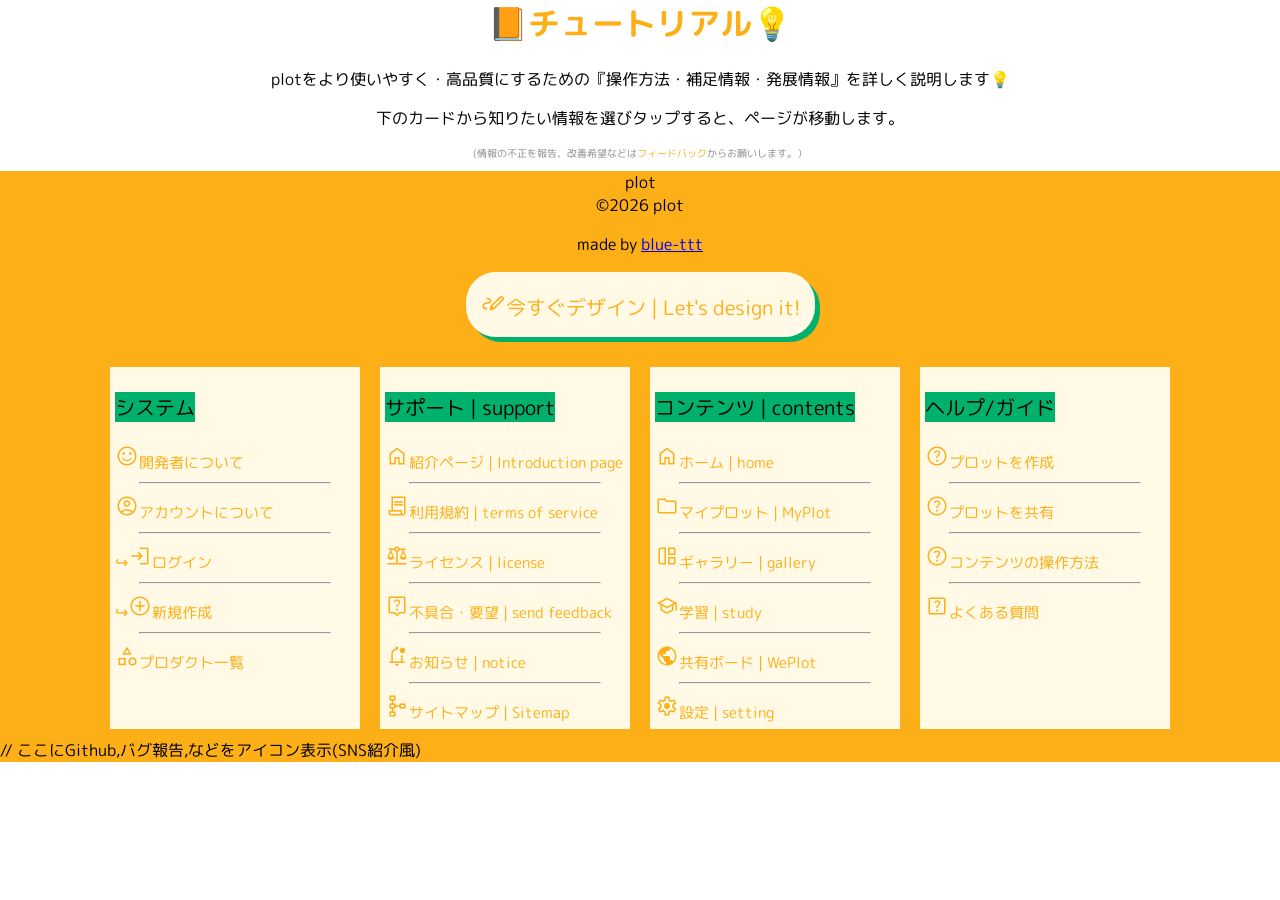
<file: study.html>
<!DOTYPE html>
<html lang="ja">
<head>
  <title>plotをさらに使いやすく・さらに高品質に ー plotチュートリアル</title>
  <meta charset="UTF-8">
  <meta name="viewport" content="width=device-width, initial-scale=1.0">
  <link rel="stylesheet" href="program/style.css">
  <script src="program/fetch.js"></script>
</head>
<body>
  <nav class="nav">
  <div id="navi"></div>
  </nav>
  <div class="title">
  <h1>📙チュートリアル💡</h1>
  <p>plotをより使いやすく・高品質にするための『操作方法・補足情報・発展情報』を詳しく説明します💡</p>
  <p>下のカードから知りたい情報を選びタップすると、ページが移動します。</p>
  <div class="t"><p>(情報の不正を報告、改善希望などは<span class="text-link"><a href="#">フィードバック</a></span>からお願いします。）</p></div>
  </div>
  <main>
    <!--ここにカードを-->
  </main>
  <div id="footer"></div>
  
  <script>
    const bodyEl = document.body; // 変数名をbodyElにして確実にbodyタグを取得
    const currentUrl = window.location.href;
    if(currentUrl === "https://blue-ttt.github.io/plot/study/" ) /* もしURLがhttps://blue-ttt.github.io/plot/study/なら */
      {const target = document.querySelector(".nav"); target.style.display = "block";} /* メニューを表示 */
    else
      {const target = document.querySelector(".nav"); target.style.display = "none";  bodyEl.style.display = "block"; }
  </script>
  <style>
    body{ padding:0; margin:0; }
    .title{ text-align:center; }
    .title a{ text-align:center; font-size:20px; }
    .t{ color:#8c8c8b; font-size:10px; }
    .t a{ font-size:10px; }
  </style>
</body>
</html>
</file>
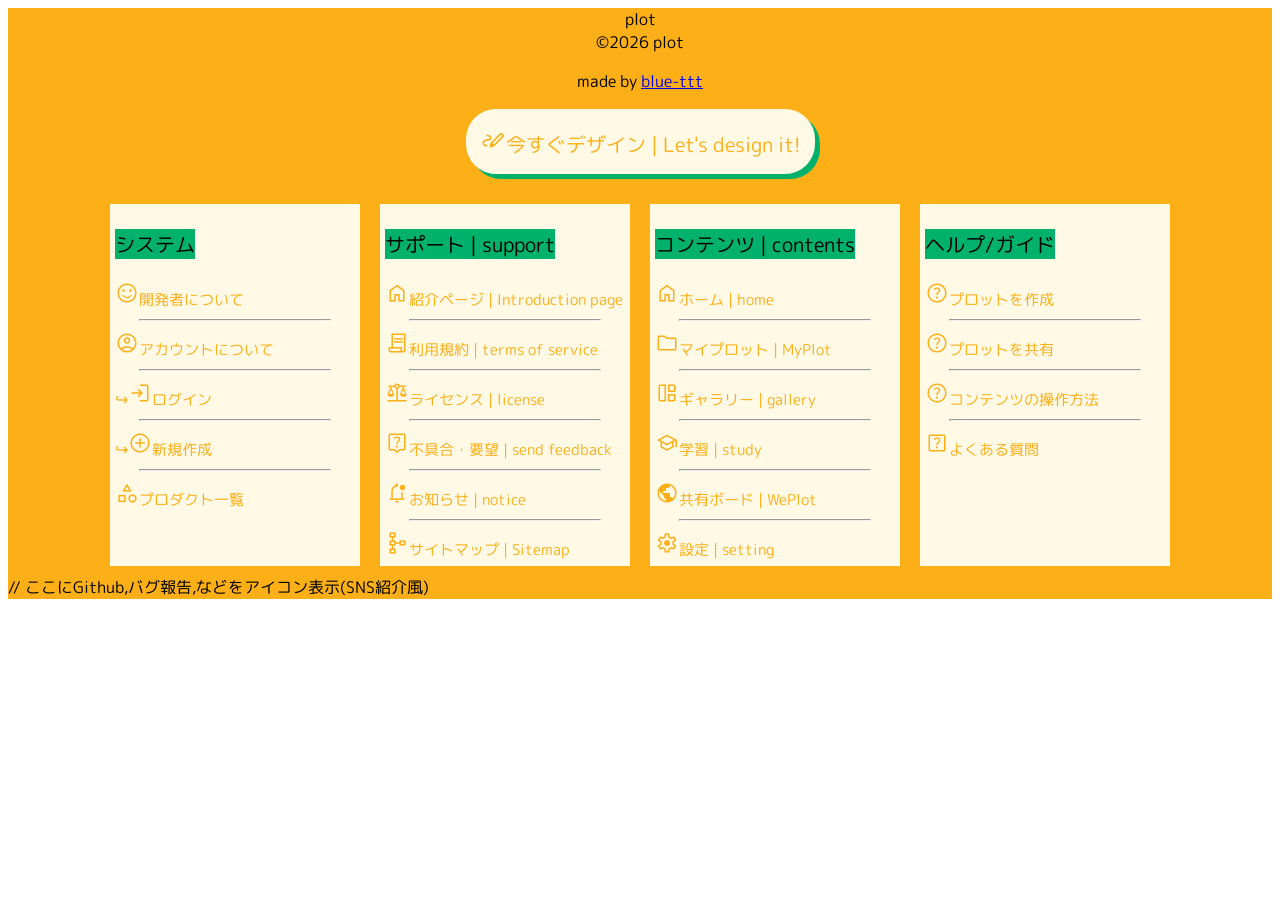
<file: program/footer.html>
<head>
  <link rel="stylesheet" href="https://blue-ttt.github.io/plot/program/style.css">
  <script src="https://blue-ttt.github.io/plot/program/i18n.js"></script>
</head>
<body>
 <div class="footer">
  <div class="foot-center">
   <div class="foot-logo">plot</div>
   <div class="foot-copyright">©2026 plot</div>
   <p>made by <a href=" ">blue-ttt</a></p>
   <a class="foot-btn-design"><icon class="btn" style="font-size:25px;">stylus_note</icon><span class="i18n">今すぐデザイン | Let's design it!</span></a>
    <div class="foot-space"></div>
  </div>
<div class="foot-main">
  
   <div class="foot-system foot-card">
    <p style="font-size:20px; background-color:#00B16B; display:inline-block;">システム</p>
    <div class="text-link"><a href=" "><icon class="btn">sentiment_satisfied</icon>開発者について</a></div>
     <hr>
    <div class="text-link"><a href=" "><icon class="btn">account_circle</icon>アカウントについて</a></div>
     <hr>
     <span style="color:#FCAF17;">↪︎</span><span class="text-link"><a href=" "><icon class="btn">login</icon>ログイン</a></span>
     <hr>
     <span style="color:#FCAF17;">↪︎</span><span class="text-link"><a href=" "><icon class="btn">add_circle</icon>新規作成</a></span>
     <hr>
    <div class="text-link"><a href=" "><icon class="btn">category</icon>プロダクト一覧</a></div>
   </div>
  
  <div class="foot-support foot-card">
    <p class="i18n" style="font-size:20px; background-color:#00B16B; display:inline-block;">サポート | support</p>
    <div class="text-link"><a href="about.html"><icon class="btn">home</icon><span class="i18n">紹介ページ | Introduction page</span></a></div>
    <hr>
    <div class="text-link"><a href=" "><icon class="btn">contract</icon><span class="i18n">利用規約 | terms of service</span></a></div>
    <hr>
    <div class="text-link"><a href=" "><icon class="btn">balance</icon><span class="i18n">ライセンス | license</span></a></div>
    <hr>
    <div class="text-link"><a href="https://docs.google.com/forms/d/e/1FAIpQLSf-tjsUhJY-wpRTM50tZFXZb9mYOoY1vl41zNn0O03BH_M7qQ/viewform?usp=publish-editor"><icon class="btn">live_help</icon><span class="i18n">不具合・要望 | send feedback</span></a></div>
    <hr>
    <div class="text-link"><a href=" "><icon class="btn">notifications_unread</icon><span class="i18n">お知らせ | notice</span></a></div>
    <hr>
    <div class="text-link"><a href=" "><icon class="btn">schema</icon><span class="i18n">サイトマップ | Sitemap</span></a></div>
  </div>
  
  <div class="foot-contents foot-card">
    <p class="i18n" style="font-size:20px; background-color:#00B16B; display:inline-block;">コンテンツ | contents</p>
    <div class="text-link"><a href=" "><icon class="btn">home</icon><span class="i18n">ホーム | home</span></a></div>
    <hr>
    <div class="text-link"><a href=" "><icon class="btn">folder</icon><span class="i18n">マイプロット | MyPlot</span></a></div>
    <hr>
    <div class="text-link"><a href=" "><icon class="btn">auto_awesome_mosaic</icon><span class="i18n">ギャラリー | gallery</span></a></div>
    <hr>
    <div class="text-link"><a href=" "><icon class="btn">school</icon><span class="i18n">学習 | study</span></a></div>
    <hr>
    <div class="text-link"><a href=" "><icon class="btn">public</icon><span class="i18n">共有ボード | WePlot</span></a></div>
    <hr>
    <div class="text-link"><a href=" "><icon class="btn">settings</icon><span class="i18n">設定 | setting</span></a></div>
  </div>
  
  <div class="foot-help foot-card">
    <p style="font-size:20px; background-color:#00B16B; display:inline-block;">ヘルプ/ガイド</p>
    <div class="text-link"><a href=" "><icon class="btn">help</icon>プロットを作成</a></div>
    <hr>
    <div class="text-link"><a href=" "><icon class="btn">help</icon>プロットを共有</a></div>
    <hr>
    <div class="text-link"><a href=" "><icon class="btn">help</icon>コンテンツの操作方法</a></div>
    <hr>
    <div class="text-link"><a href=" "><icon class="btn">help_center</icon>よくある質問</a></div>
  </div>
 </div>
   <div class="foot-under">
     // ここにGithub,バグ報告,などをアイコン表示(SNS紹介風)
   </div>
 </div>
  <style>
    .footer{background-color:#FCAF17; margin:0; padding:0; }
    .foot-center{ text-align:center; }
    .foot-space{ margin-top:20px; }
    .foot-btn-design{background-color:#FFF9E6; padding:15px; font-size:20px; color:#FCAF17; border-radius:30px; transition:all 0.3s ease-in-out; display:inline-block; box-shadow:5px 5px #00B16B; }
    .foot-btn-design:hover{ transform:translateY(4px) translateX(3px); box-shadow:none; }
    .foot-card a{ font-size:15px; }
    
    .foot-card{ background-color:#FFF9E6; width:250px; height:auto; margin:10px 10px; padding:5px; transition:all 0.3s ease-in-out; }
    .foot-card:hover{ transform:translateY(-4px); box-shadow:2px 4px 5px 1px #8A8C8E; }
    .foot-card hr{width:80%;}
    
    .foot-main{ display:flex; flex-direction:row; justify-content:center; flex-wrap: wrap;}
  </style>
</body>
</file>
<file: program/style.css>
@import url('https://fonts.googleapis.com/css2?family=M+PLUS+Rounded+1c&display=swap');
@import url('https://fonts.googleapis.com/css2?family=Material+Symbols+Outlined:opsz,wght,FILL,GRAD@20..48,100..700,0..1,-50..200&display=block');

body{ font-family: "M PLUS Rounded 1c", sans-serif; color:#000;}
button{ cursor:pointer; }
input:focus, select:focus{ border:1px solid #FCAF17; }
:focus-visible { outline: 1px solid #FCAF17 !important; border: none !important; }
:root{ --background-color:#fff; --hover:#e0e0e0bf; --color:#000; --shadow:#afafaf; --yellowback:#FFF9E6; --yellow-hover:#f2e9d7; }
*, *::before, *::after{ box-sizing: border-box; }

.material-symbols-outlined { font-variation-settings:'FILL' 0, 'wght' 400, 'GRAD' 0, 'opsz' 24; padding:0; margin:0; }
.material-symbols-outlined.fill { font-variation-settings:'FILL' 1, 'wght' 400, 'GRAD' 0, 'opsz' 24; padding:0; margin:0; }
.text-link a{ color:#FCAF17; text-decoration:none; }
.text-link a:hover{ text-decoration:underline; }
.text-link a:active{ text-decoration:underline; background-color:#bdbdbd;}
a.text-link{ color:#FCAF17; text-decoration:none; }
a.text-link:hover{ text-decoration:underline; }
a.text-link:active{ text-decoration:underline; background-color:#bdbdbd;}
/* アイコン */
icon{ display: inline-block; font-family: 'Material Symbols Outlined'; font-size: 24px; font-variation-settings:'FILL' 0, 'wght' 300, 'GRAD' 0, 'opsz' 24; }
icon.btn{ cursor: pointer; }
icon.fill{ font-variation-settings: 'FILL' 1; }
/* 詳細画面 */
InfoCade{ display: flex; flex-direction: column; align-items: center; justify-content: center; padding: 5px; margin: 0; background-color: var(--background-color); color: var(--color); }


h1, h2, h3{ color:#FCAF17;}
.maincolor{ color:#FCAF17; }

/* 実行しますか？ はい/いいえ のやつ */
.QuestionCade{ background-color:#fff; width:300px; height:300px; z-index:500; position:fixed; top:calc(50% - 150px); left:calc(50% - 150px); }
.btn-QuestionDo{ background-color:#FCAF17; border:1px solid #000; width:100px; height:30px; }
.btn-QuestionDo:active{ transform:scale(0.9); }
.btn-QuestionCancel{ background-color:#fff; border:1px solid #000; width:100px; height:30px; }
.btn-QuestionCancel:active{ background-color:#f5f5f5; transform:scale(0.9); }

/* 閉じるボタン */
.btn-close{ width:50px; height:50px; position: 0; margin: 0; color: var(--color); border-radius:50%; background:none; border:none; align-items:center; justify-content:center; }
.btn-close:hover{ background-color:var(--hover); }
/* 戻るボタン */
.btn-back{ background:none; border:none; border-radius:5px; width:80px; height:40px; color: var(--color); padding:0; margin:0; display:flex; flex-direction:row; align-items:center; justify-content:center; }
.btn-back:hover{ background-color:var(--hover); }
.btn-delete:hover{ background-color: #f0d3ce !important; }

/* スクロールバーを非表示にする */
.scrollbar-hidden{ scrollbar-width: none;/* Fierfox用 */ -ms-overflow-style: none;/* IE,Edgs用 */ }
.scrollbar-hidden::-webkit-scrollbar{ display:none; }/* chrome,safari,Opera用 */

/* ツールチップ */
[tooltip]::after{content: attr(tooltip); /* tooltipの内容を表示 */ position: fixed;
    top:0; left:0; transform: translate(calc(var(--mouse-x) * 1px - 50% + 10px), calc(var(--mouse-y) * 1px - 50% + var(--UpOrUnder) ));
    visibility: hidden; display: flex; flex-direction:row; justify-content:center; align-items:center; flex-wrap: nowrap; color:#fff; font-size:10px; background-color:#00000080; width: max-content; height:20px; padding:2px 5px; border-radius: 10px; z-index:1000; }
[tooltip]:hover::after { opacity: 1; visibility: visible; }
/* ダークモード */
body.dark-screen{ --background-color:#373331 !important; --hover:#8A8C8E; --color:#fff !important; --shadow:#afafaf !important; --yellowback:#a49983; --yellow-hover:#827d72 !important; }
body.dark-screen .btn-delete:hover{ background-color: #b70000 !important; }
</file>
